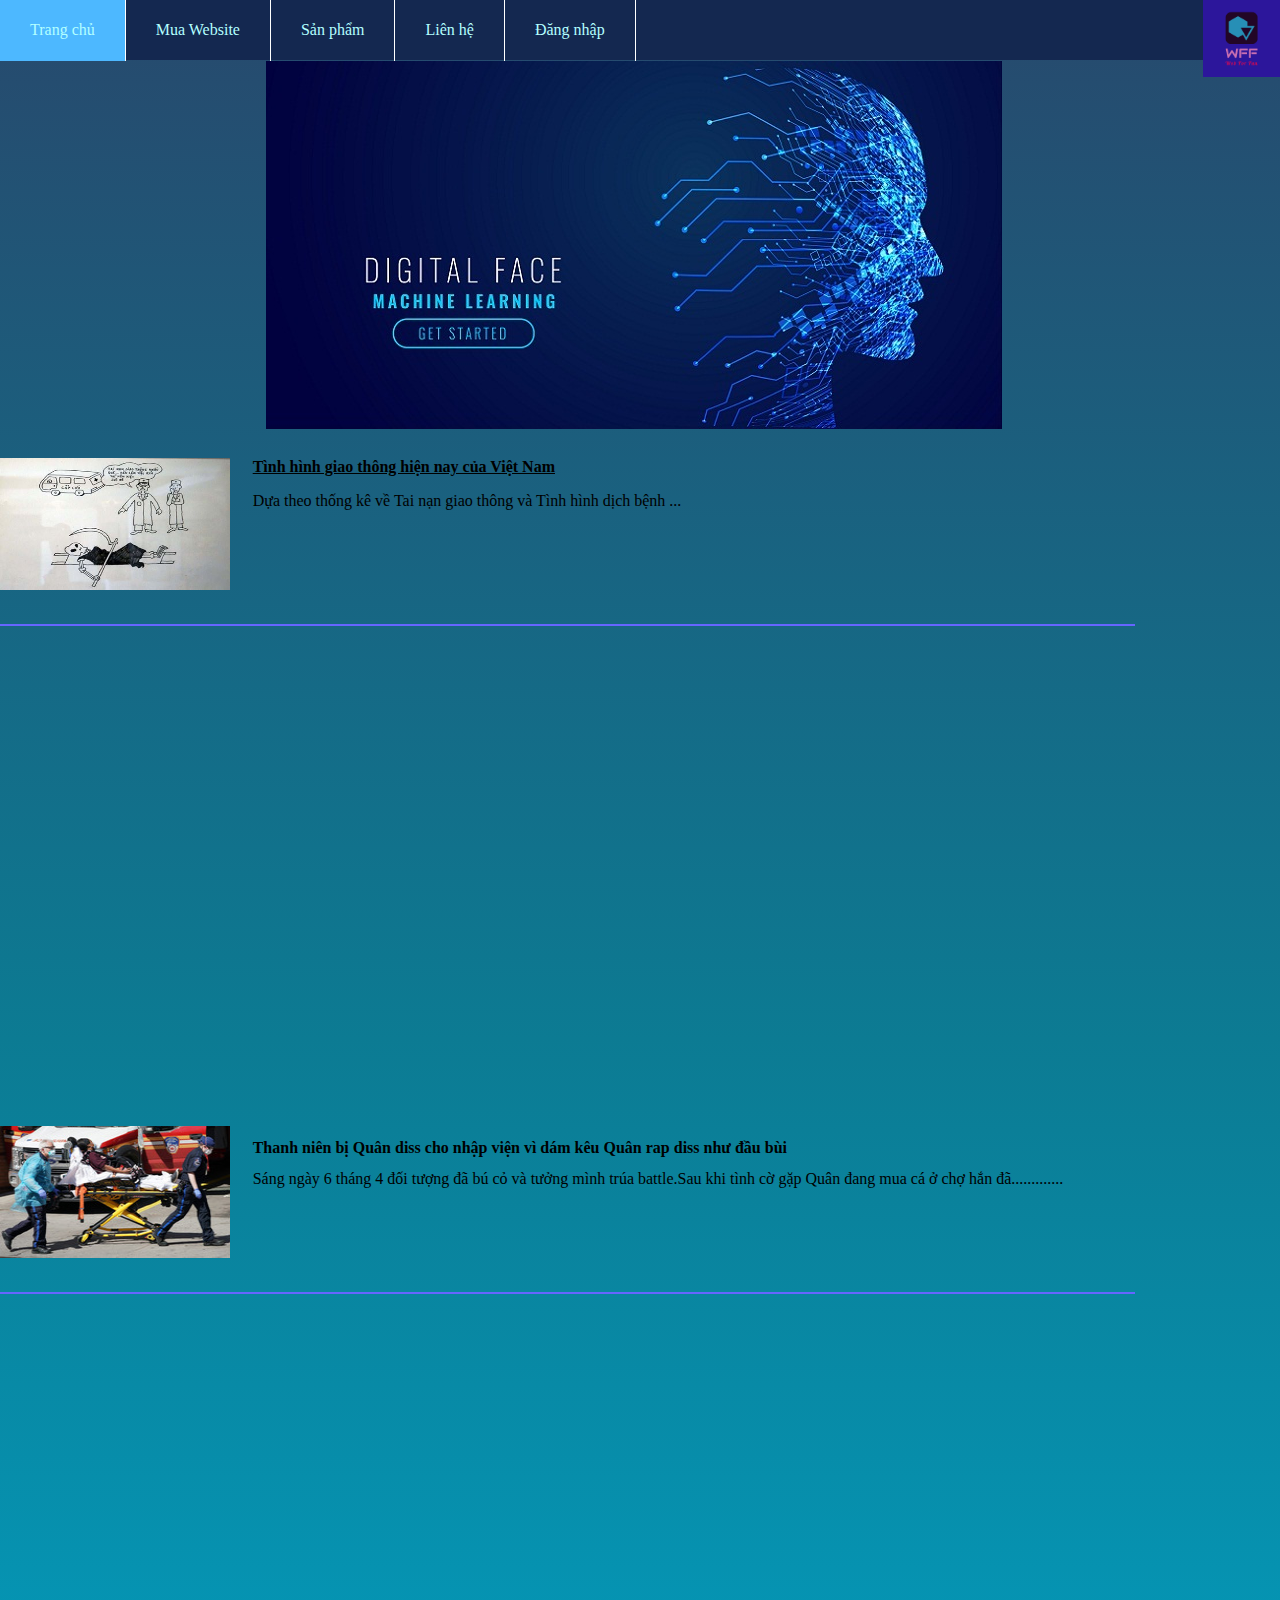
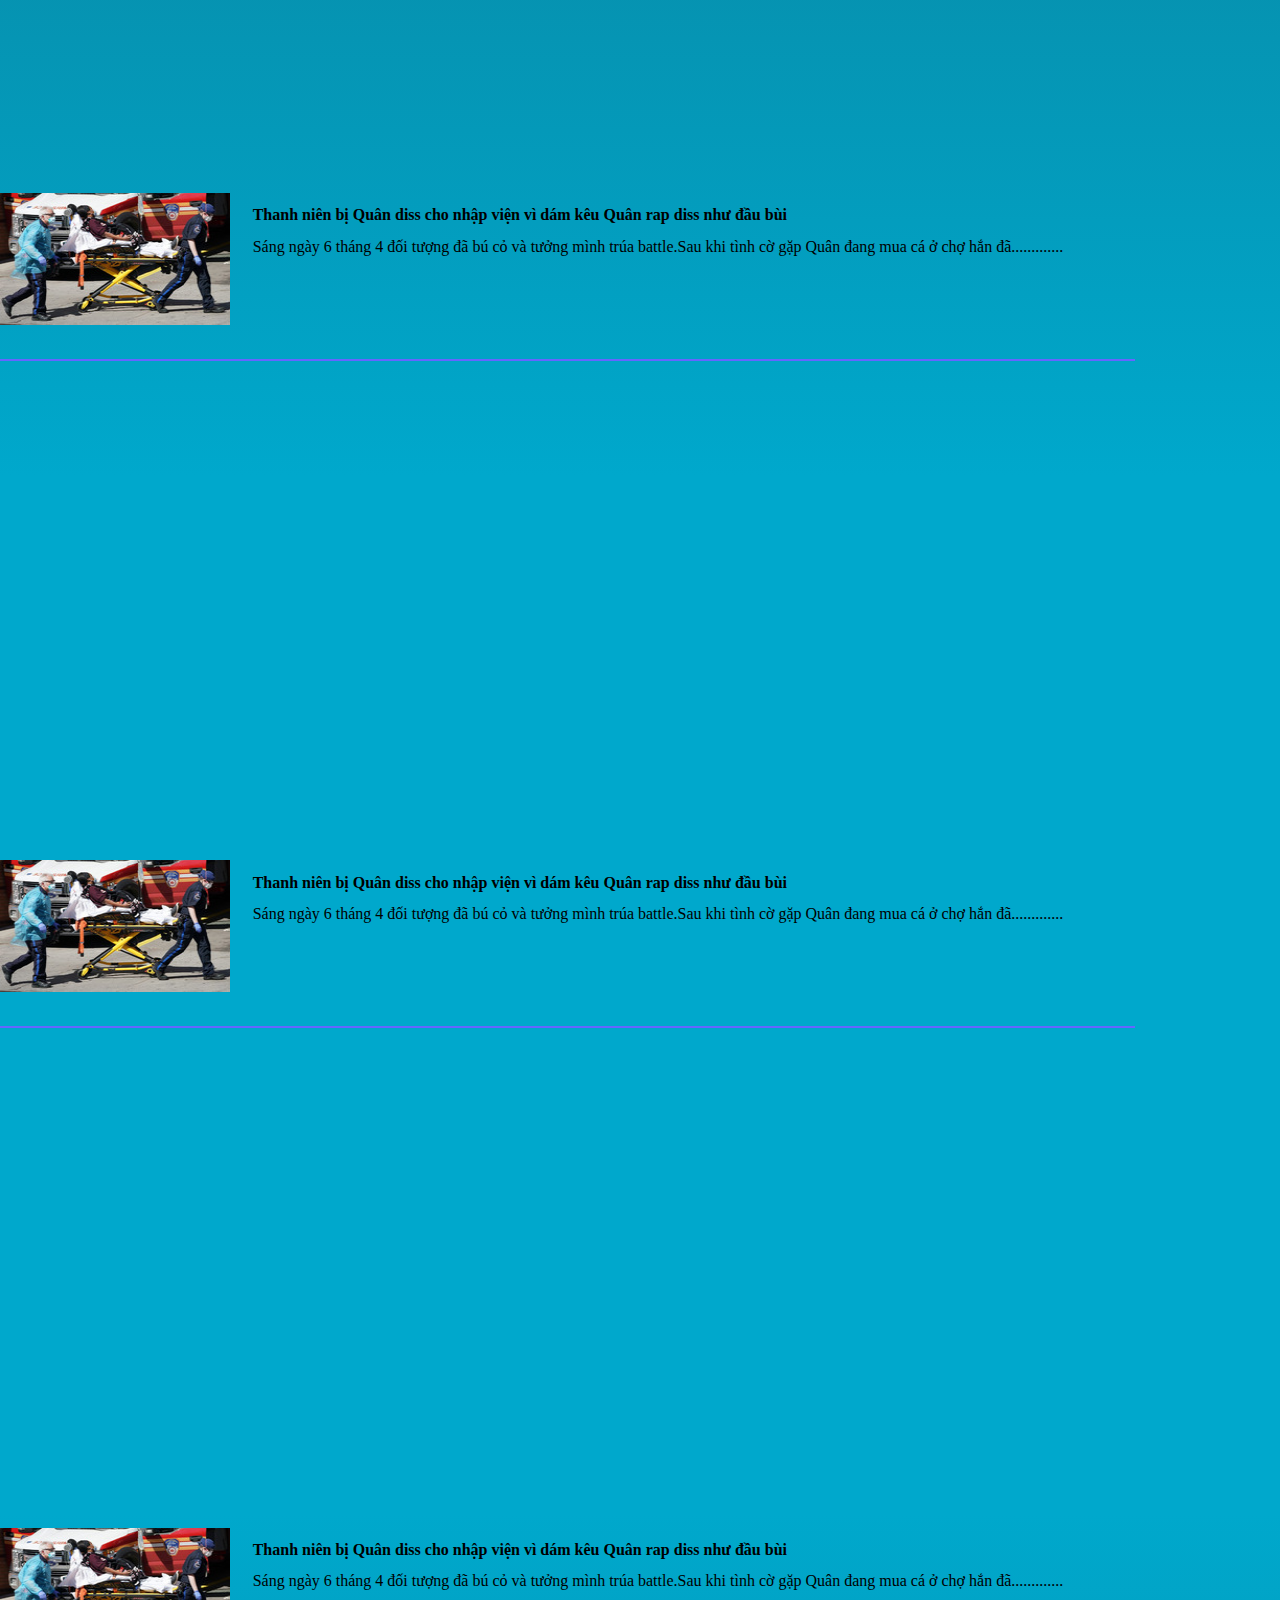
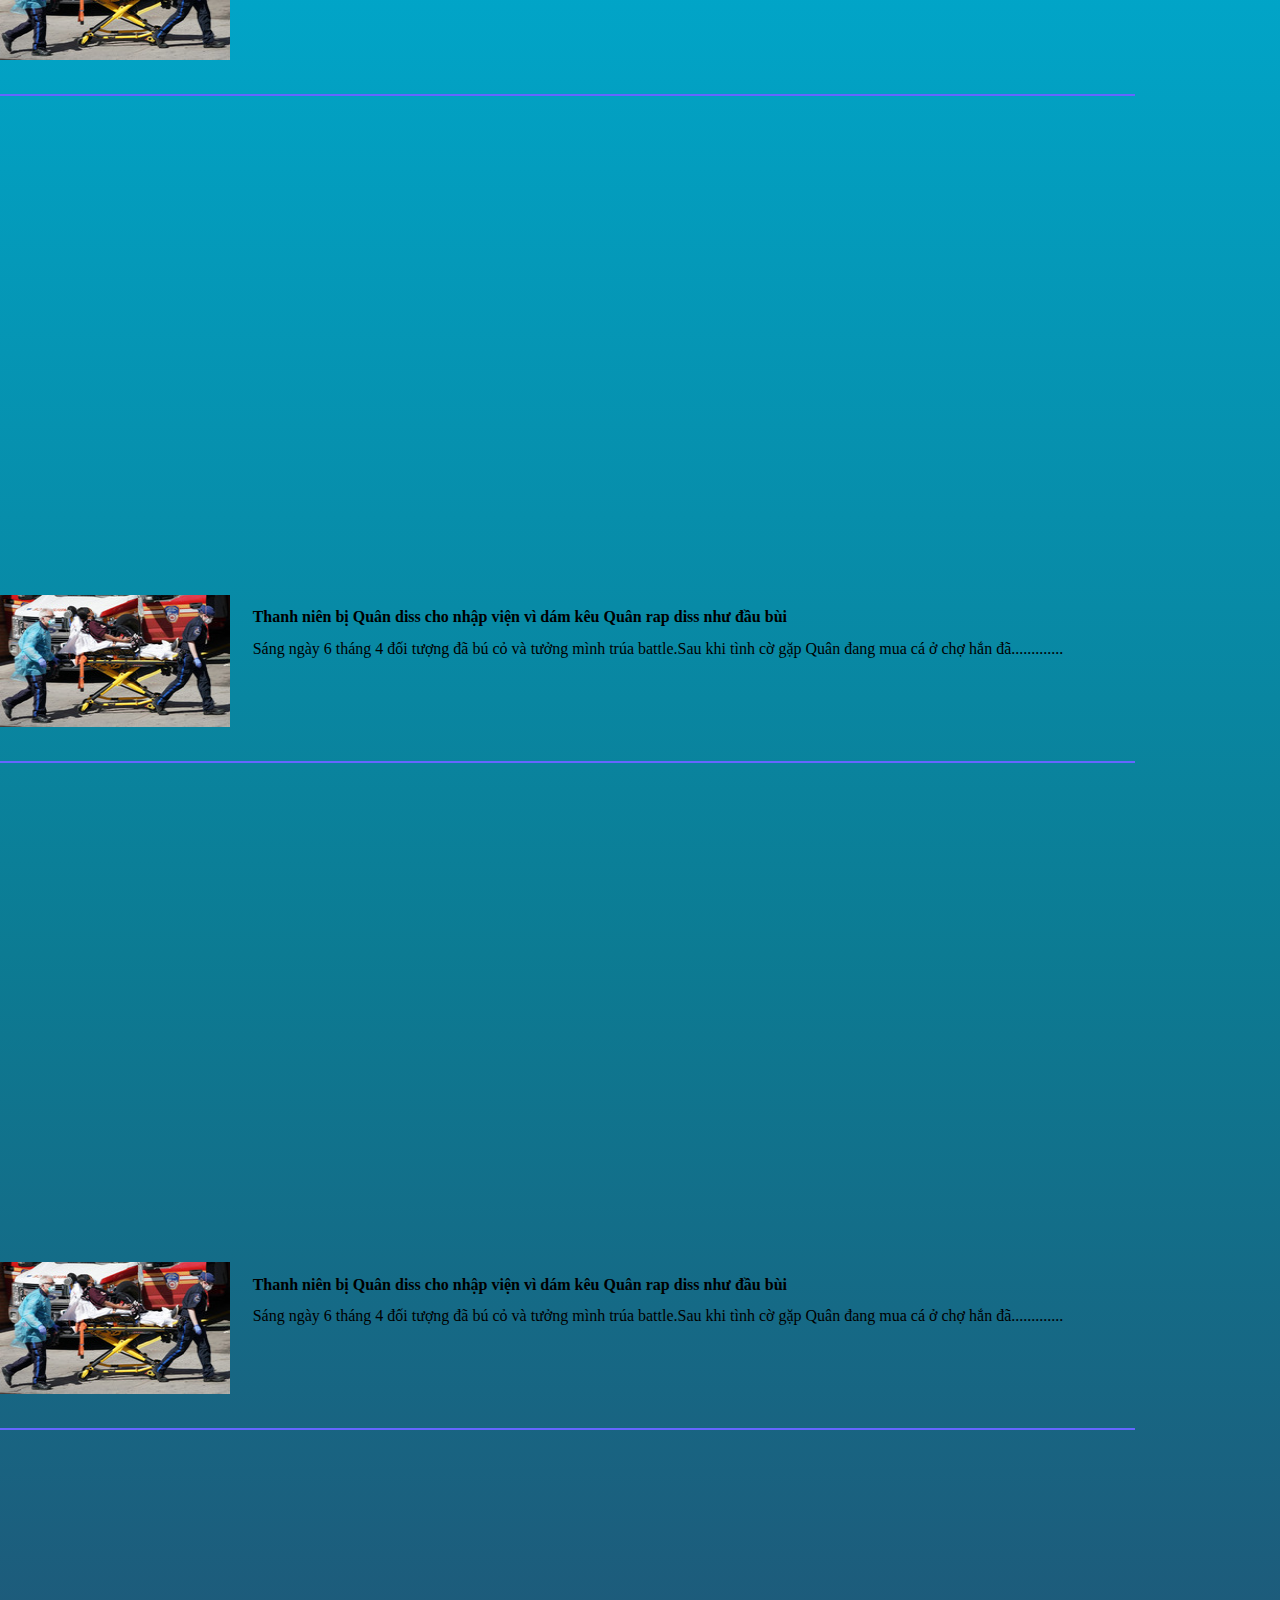
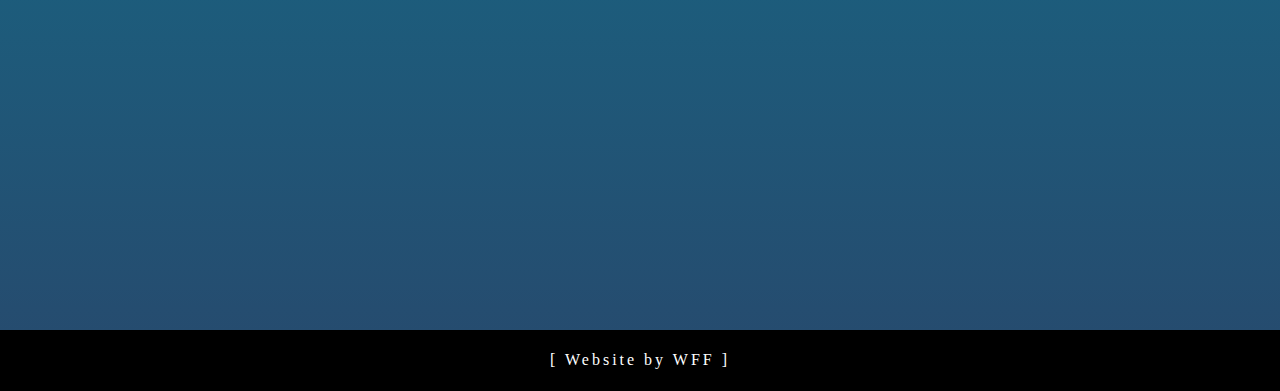
<file: html,css,js/index.html>
<!DOCTYPE html>
<html>
<head>
	<title>trangchu.com</title>
	<meta name="viewport" content="width=device-width, initial-scale=1.0">
	<meta charset="utf-8">
	<link rel="stylesheet" type="text/css" href="dinhdang.css">
</head>
<body>
	<div id="menu-top">
		<ul>
			<li><a href="mywebsite.html" title="Trang chủ" class="active">Trang chủ</a></li>
			<li><a href="muawebsite.html" title="Mua Website" class="hover1">Mua Website</a></li>
			<li><a href="sanpham.html" title="Sản phẩm" class="hover1">Sản phẩm</a></li>
			<li><a href="lienhe.html" title="Liên hệ" class="hover1">Liên hệ</a></li>
			<li><a href="login.html" title="Đăng nhập" class="hover1">Đăng nhập</a></li>
			<img id="concac" src="logo.png">
		</ul>
	</div>
	<div id="banner">
		<img src="background1.jpg">
	</div>
	<div id="main">
			<ul>
				<li>
					<img src="ngu.png">
					<a style="color: black" href="tus1.html"><h2 style="display: inline;">Tình hình giao 
					thông hiện nay của Việt Nam</h2></a>
					<p>Dựa theo thống kê về Tai nạn giao thông và Tình hình dịch bệnh ...
				    </p>
				</li>
				<li>
					<img src="anh1.jpg">
					<h2>Thanh niên bị Quân diss cho nhập viện 
					vì dám kêu Quân rap diss như đầu bùi</h2>
					Sáng ngày 6 tháng 4 đối tượng đã bú cỏ và 
					tưởng mình trúa battle.Sau khi tình cờ gặp 
					Quân đang mua cá ở chợ hắn đã.............
				</li>
				<li>
					<img src="anh1.jpg">
					<h2>Thanh niên bị Quân diss cho nhập viện 
					vì dám kêu Quân rap diss như đầu bùi</h2>
					Sáng ngày 6 tháng 4 đối tượng đã bú cỏ và 
					tưởng mình trúa battle.Sau khi tình cờ gặp 
					Quân đang mua cá ở chợ hắn đã.............
				</li>
				<li>
					<img src="anh1.jpg">
					<h2>Thanh niên bị Quân diss cho nhập viện 
					vì dám kêu Quân rap diss như đầu bùi</h2>
					Sáng ngày 6 tháng 4 đối tượng đã bú cỏ và 
					tưởng mình trúa battle.Sau khi tình cờ gặp 
					Quân đang mua cá ở chợ hắn đã.............
				</li>
				<li>
					<img src="anh1.jpg">
					<h2>Thanh niên bị Quân diss cho nhập viện 
					vì dám kêu Quân rap diss như đầu bùi</h2>
					Sáng ngày 6 tháng 4 đối tượng đã bú cỏ và 
					tưởng mình trúa battle.Sau khi tình cờ gặp 
					Quân đang mua cá ở chợ hắn đã.............
				</li>
				<li>
					<img src="anh1.jpg">
					<h2>Thanh niên bị Quân diss cho nhập viện 
					vì dám kêu Quân rap diss như đầu bùi</h2>
					Sáng ngày 6 tháng 4 đối tượng đã bú cỏ và 
					tưởng mình trúa battle.Sau khi tình cờ gặp 
					Quân đang mua cá ở chợ hắn đã.............
				</li>
				<li>
					<img src="anh1.jpg">
					<h2>Thanh niên bị Quân diss cho nhập viện 
					vì dám kêu Quân rap diss như đầu bùi</h2>
					Sáng ngày 6 tháng 4 đối tượng đã bú cỏ và 
					tưởng mình trúa battle.Sau khi tình cờ gặp 
					Quân đang mua cá ở chợ hắn đã.............
				</li>
			</ul>
		</div>
	<div id="footer">[ Website by WFF ]</div>
</body>
</html>
</file>
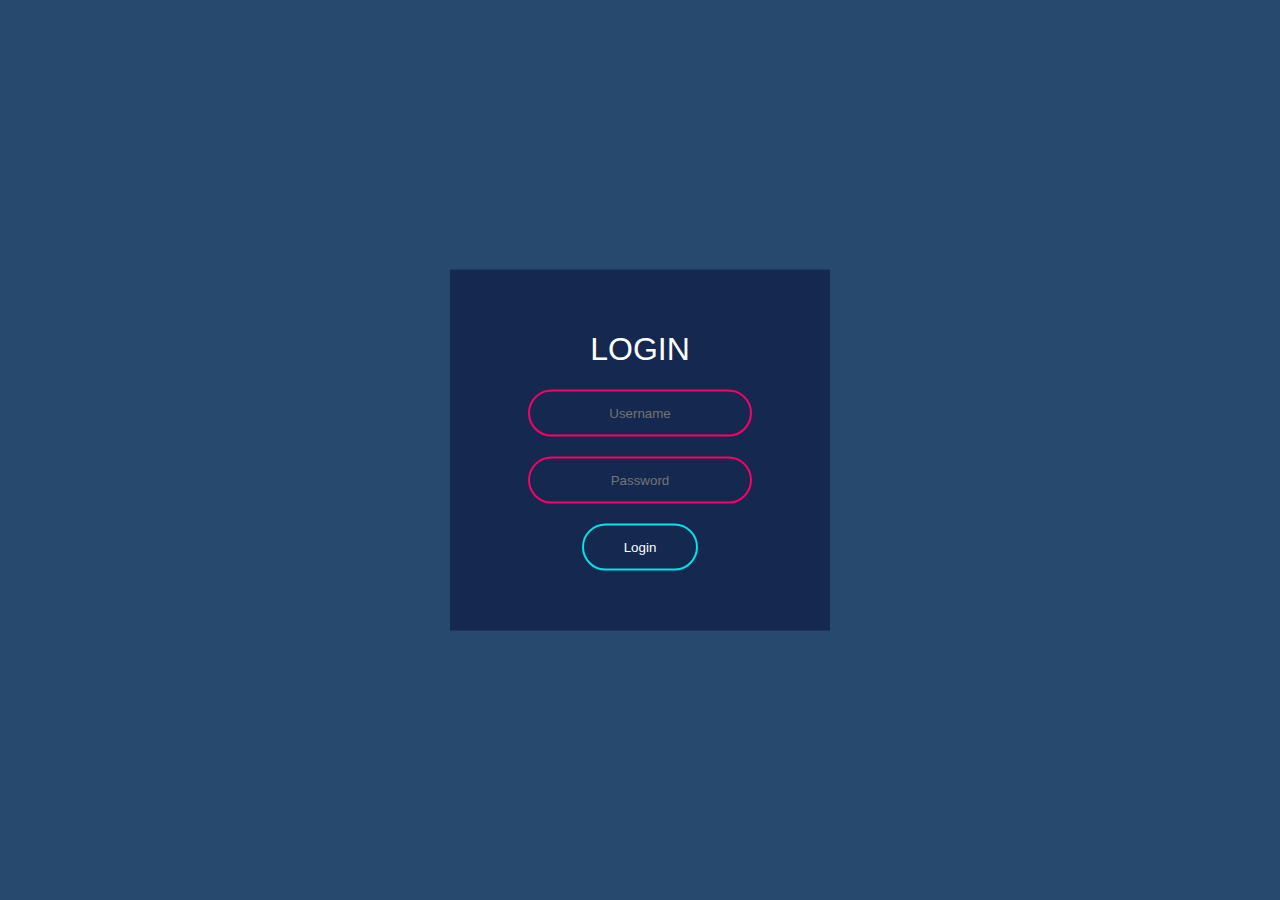
<file: html,css,js/login.html>
<!DOCTYPE html>
<html>
<head>
	<meta name="viewport" content="width=device-width, initial-scale=1.0">
	<meta charset="utf-8">
	<title>login.com</title>
	<style type="text/css">
		body {
			margin: 0;
			padding: 0;
			font-family: sans-serif;
			background-color: #27496d
		}
		.box {
			width: 300px;
			padding: 40px;
			position: absolute;
			top: 50%;
			left: 50%;
			transform: translate(-50%,-50%);
			background-color: #142850;
			text-align: center;
		}
		.box h1 {
			color: white;
			text-transform: uppercase;
			font-weight: 500;
		}
		.box input[type="text"],.box input[type="password"] {
			border: 0;
			background: none;
			display: block;
			margin: 20px auto;
			text-align: center;
			border:  2px solid #ff0066;
			padding:  14px 10px;
			width: 200px; 
			outline: none;
			color: white;
			border-radius: 24px;
			transition: 0.25s;
		}
		.box input[type="text"]:focus,.box input[type="password"]:focus {
			width: 280px;
			border-color: #00e6e6; 
		}
		.box input[type="submit"] {
			border: 0;
			background: none;
			display: block;
			margin: 20px auto;
			text-align: center;
			border:  2px solid #00e6e6;
			padding:  14px 40px;
			outline: none;
			color: white;
			border-radius: 24px;
			transition: 0.25s;
			cursor: pointer;
		}
		.box input[type="submit"]:hover {
			background-color: #008080;
		}
	</style>
</head>
<body>
	<form class="box" action="index.html" method="post">
		<h1>Login</h1>
		<input type="text" name="name" placeholder="Username">
		<input type="password" name="pass" placeholder="Password">
		<input type="submit" name="Login" value="Login">
	</form>
</body>
</html>
</file>
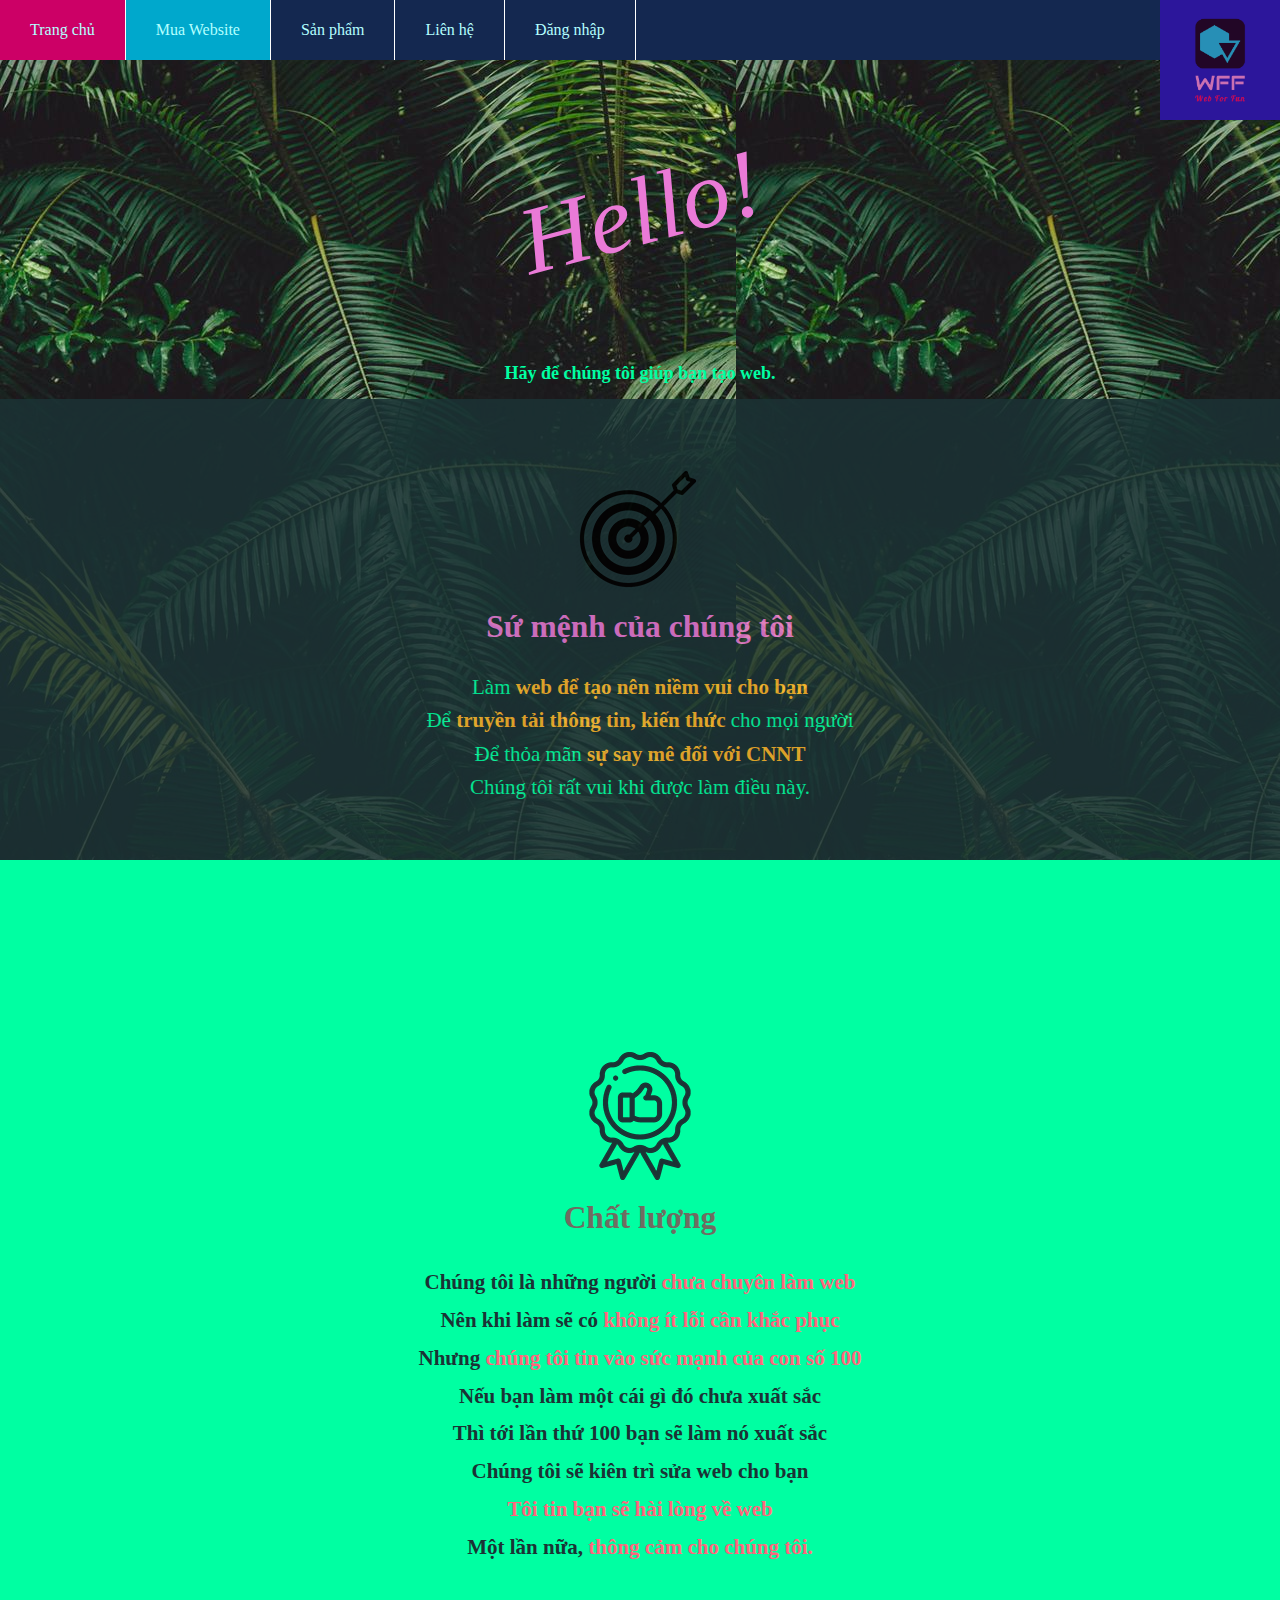
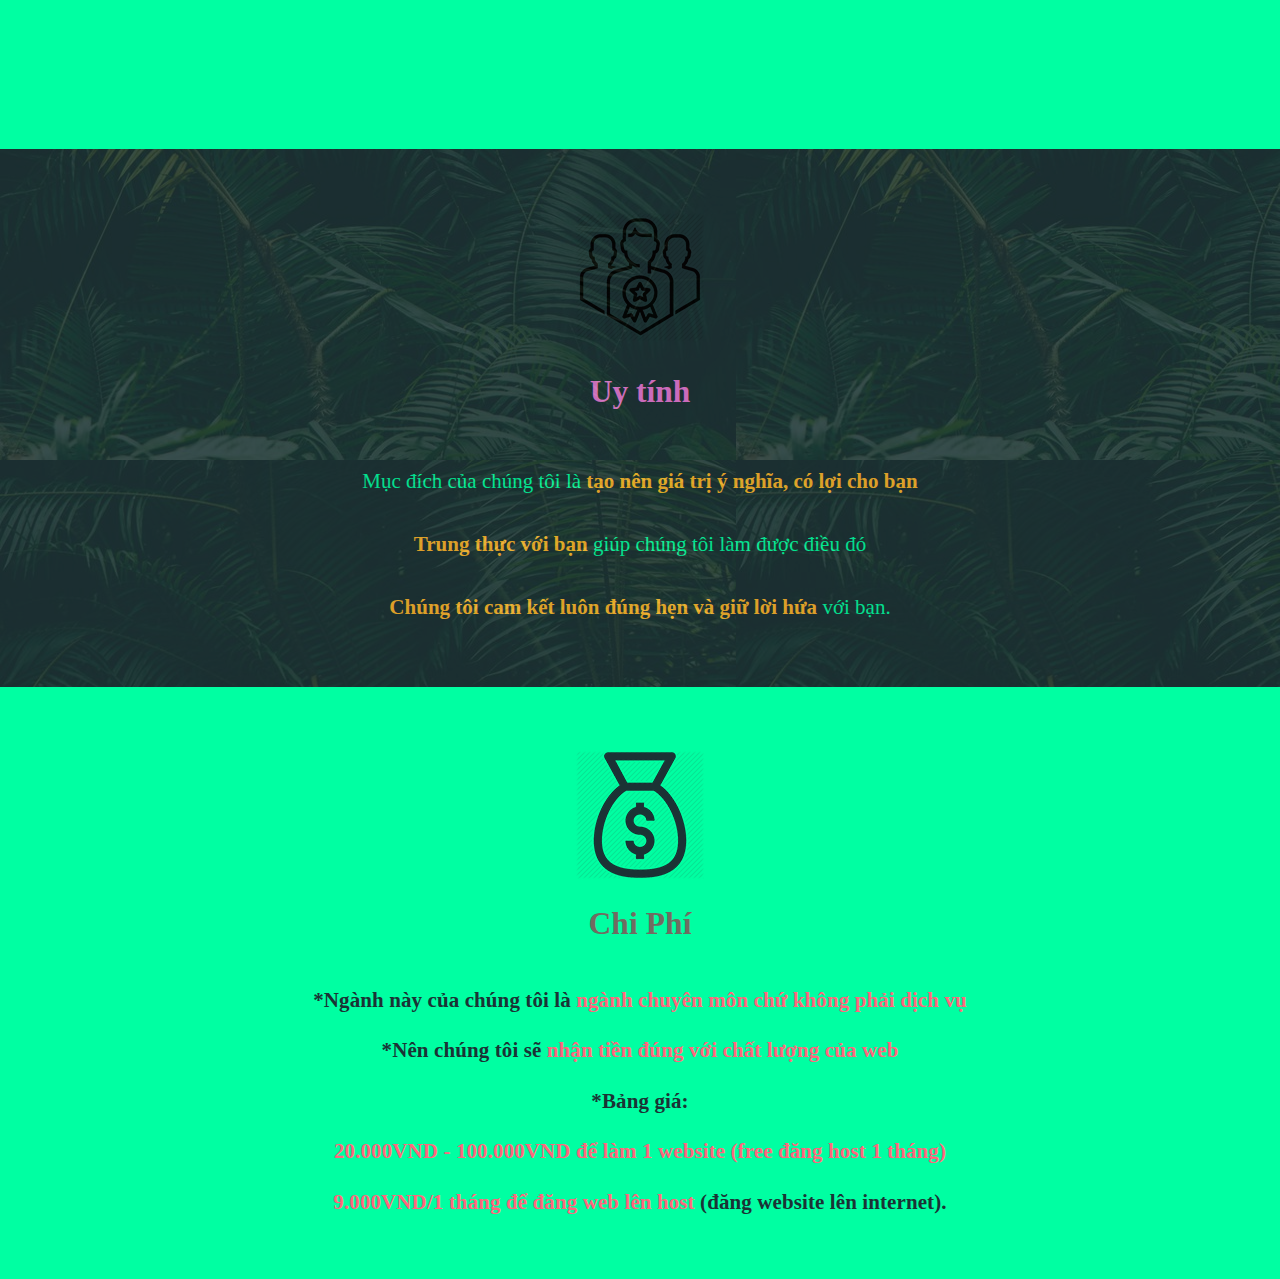
<file: html,css,js/muawebsite.html>
<!DOCTYPE html>
<html>
<head>
	<title>muawebsite.com</title>
    <meta name="viewport" content="width=device-width, initial-scale=1.0">
	<meta charset="utf-8">
	<style type="text/css">
		body {
			background-image:url(pattern.jpg) ;
            background-size: auto;
			font-family: Tahoma;
			margin: 0px auto;
		}
		#menu-top {
			background-color: #142850;
			height: 60px;
			font-size: 16px;
		}
		#menu-top ul {
			margin: 0px;
			padding: 0px;
		}
		#menu-top ul li {
			list-style: none;
			float: left;
		}
		#menu-top ul li a {
			text-decoration: none;
			display: block;
			line-height: 60px;
			padding: 0px 30px 0px 30px;
			color: #b3ffff;
			border-right: solid 1px white;
		}
		#menu-top ul li a.active {
			background-color: #00a8cc;
		}
		.hover1 {
			transition: 0.25s
		}
		.hover1:hover {
			background-color: #cc0066;
		}
		#gt{
            text-align :center;
            color: #00ffa2;
            font-size: 75%;
            font-family: 'Playfair Display', serif;
        }
    #hello {
    text-align :center;
    color: #ea7ad7;
    font-size: 600%;
    font-family: 'Just Another Hand', cursive;
    font-style:italic;
    transform:rotate(-15deg);
    }
    #Tho {
    text-align: center;
    color: #00ffa2;
    font-size: 175%;
    line-height: 80%;
    background-color: #1b3335;
    padding: 5%;
    text-align: center;
    font-family: 'Playfair Display', serif;
    opacity: 0.85;
    }
#Tho2 {
    text-align: center;
    color: #1b3335;
    font-size: 175%;
    line-height: 90%;
    background-color: #00ffa2;
    padding: 15%;
    text-align: center;
    font-family: 'Playfair Display', serif;
    font-weight:bold;
    
    }
#Tho3 {
    text-align: center;
    color: #00ffa2;
    font-size: 175%;
    line-height: 150%;
    background-color: #1b3335;
    padding: 5%;
    text-align: center;
    font-family: 'Playfair Display', serif;
    opacity: 0.85;
    }
#Tho4 {
    text-align: center;
    color: #1b3335;
    font-size: 175%;;
    line-height:120%;
    background-color:#00ffa2;
    padding: 2%;
    text-align: center;
    font-family: 'Playfair Display', serif;
    font-weight:bold;
    letter-spacing:0.1px;
    padding:5%;
    }
#a1{
    font-size:270%;
    color:lightyellow;
    font-family:none;
    font-style:italic;
    border:4px double pink;
    padding:0.5%;
}
#a2{
    font-size:270%;
    color:lightyellow;
    font-family:none;
    font-style:italic;
    border:4px double pink;
    margin-left: -0.4%;
    padding:0.5%;
}
#concac {
    width: 120px;
    float: right;
}    
	</style>	
</head>
<body>
	<div id="menu-top">
		<ul>
			<li><a href="index.html" title="Trang chủ" class="hover1">Trang chủ</a></li>
			<li><a href="muawebsite.html" title="Mua Website" class="active">Mua Website</a></li>
			<li><a href="sanpham.html" title="Sản phẩm" class="hover1">Sản phẩm</a></li>
			<li><a href="lienhe.html" title="Liên hệ" class="hover1">Liên hệ</a></li>
            <li><a href="login.html" title="Đăng nhập" class="hover1">Đăng nhập</a></li>
            <img id="concac" src="logo.png">
		</ul>
	</div>
	<div id="hello"><p>Hello!</p></div>
<div id="gt"><h2>Hãy để chúng tôi giúp bạn tạo web.</h2><div>
<div id="Tho"><img src="Misson.png">
                 <h2 style="color:#ea7ad7">Sứ mệnh của chúng tôi </h2>
                 <br>Làm <strong style="color:#feb72b">web để tạo nên niềm vui cho bạn</strong></br>
                 <br>Để <strong style="color:#feb72b">truyền tải thông tin, kiến thức</strong> cho mọi người</br>
                 <br>Để thỏa mãn <strong style="color:#feb72b">sự say mê đối với CNNT</strong></br>
                 <br>Chúng tôi rất vui khi được làm điều này.</br></div>
<div id="Tho2"><img src="Quality.png">
                 <h2 style="color:#706c61">Chất lượng </h2>
                 <br>Chúng tôi là những người <strong style="color:#ff677d">chưa chuyên làm web</strong></br>
                 <br>Nên khi làm sẽ có <strong style="color:#ff677d">không ít lỗi cần khắc phục</strong></br>
                 <br>Nhưng <strong style="color:#ff677d">chúng tôi tin vào sức mạnh của con số 100</strong></br>
				 <br>Nếu bạn làm một cái gì đó chưa xuất sắc </br>
				 <br>Thì tới lần thứ 100 bạn sẽ làm nó xuất sắc</br>
				 <br>Chúng tôi sẽ kiên trì sửa web cho bạn</br>
				 <br><strong style="color:#ff677d">Tôi tin bạn sẽ hài lòng về web</strong> </br>
                 <br>Một lần nữa, <strong style="color:#ff677d">thông cảm cho chúng tôi.</strong></br></div>
<div id="Tho3"><img src="Prestige.png">
                 <h2 style="color:#ea7ad7">Uy tính </h2>
                 <br>Mục đích của chúng tôi là <strong style="color:#feb72b">tạo nên giá trị ý nghĩa, có lợi cho bạn</strong></br>
                 <br><strong style="color:#feb72b">Trung thực với bạn</strong> giúp chúng tôi làm được điều đó</br>
                 <br><strong style="color:#feb72b">Chúng tôi cam kết luôn đúng hẹn và giữ lời hứa</strong> với bạn.</br></div>
<div id="Tho4"><img src="money.png">
                 <h2 style="color:#706c61">Chi Phí </h2>
                 <br>*Ngành này của chúng tôi là <strong style="color:#ff677d">ngành chuyên môn chứ không phải dịch vụ</strong> </br>
                 <br>*Nên chúng tôi sẽ <strong style="color:#ff677d">nhận tiền đúng với chất lượng của web</strong></br>
				 <br>*Bảng giá:</br>
                 <br><strong style="color:#ff677d">20.000VND - 100.000VND để làm 1 website (free đăng host 1 tháng)</strong></br>
				 <br><strong style="color:#ff677d">9.000VND/1 tháng để đăng web lên host</strong> (đăng website lên internet).</br></div>
</body>
</html>
</file>
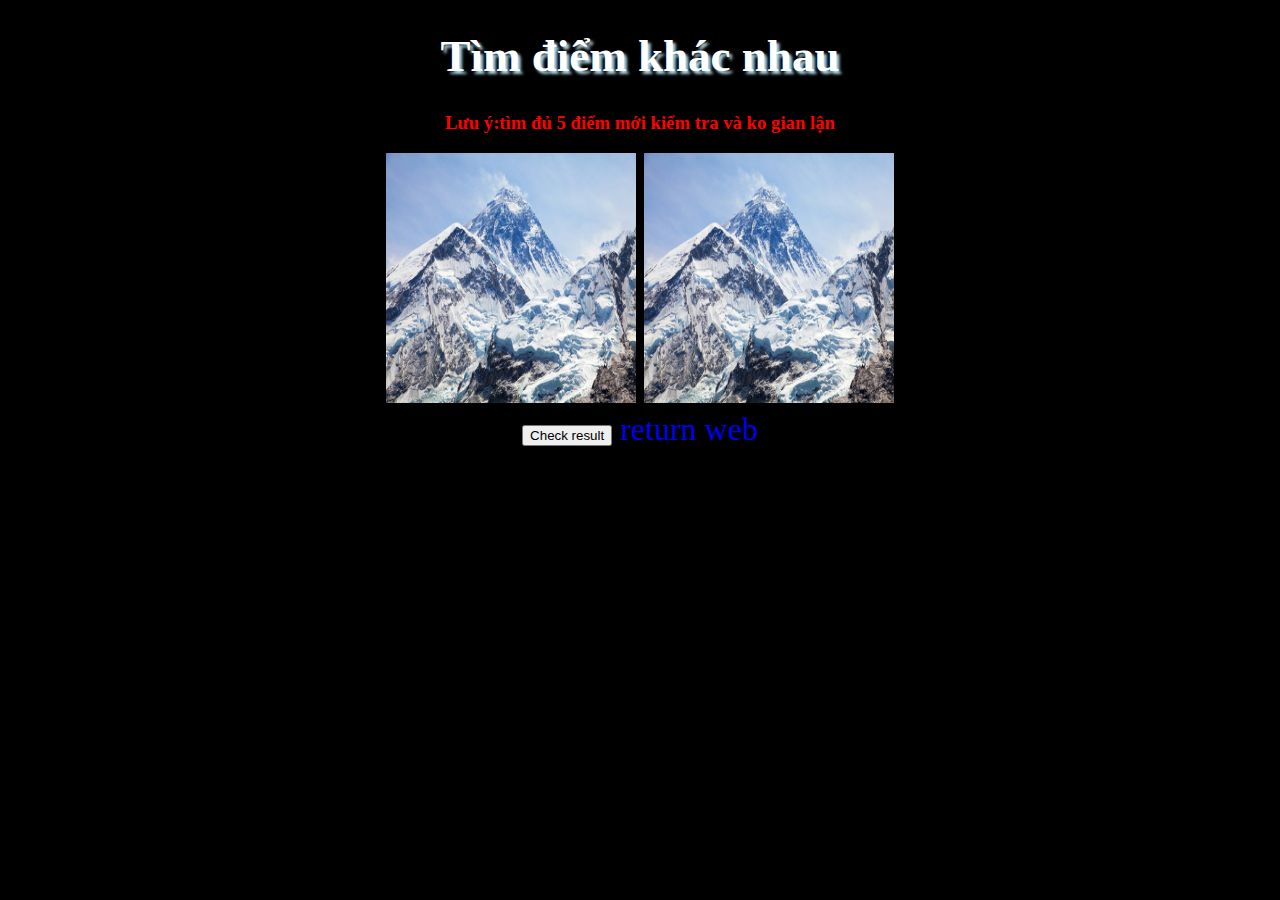
<file: html,css,js/sanpham-game.html>
<!DOCTYPE html>
<html>
<head>
	<meta charset="utf-8">
	<meta name="viewport" content="width=device-width, initial-scale=1.0">
	<title>gamevui.com</title>
	<style type="text/css">
		body {
			background-color: black;
			margin: 0px
		}
		#main h1 {
			color: white;
			font-size: 45px;
			text-shadow: 3px 3px 3px lightblue;
			text-align: center;
		}	
		#main h3 {
			color: red;
			text-align: center;
		}
		#jumpscare {
			position: absolute;
			left: 0px;
			top: 0px;
			width: 100%;
			height: 100%;
			cursor:pointer;
			visibility: hidden;
		}
		#aaa {
			width: 10%;
			height: 10%;
		}
		#main2 {
			text-align: center;
			font-size: 200%
		}
		#main2 a {
			text-decoration: none;
		}
		#main2 img {
			width: 250px;
			height: 250px;
		}
	</style>
</head>
<body>
<div id="main">
<h1>Tìm điểm khác nhau</h1>
<h3>Lưu ý:tìm đủ 5 điểm mới kiểm tra và ko gian lận</h3>
</div>
<div id="main2">
<img src="everest.jpg"> <img src="everest.jpg"><br>
<input type="button" onclick="jumpscare();" value="Check result">
<a href="sanpham.html">return web</a>
</div>
<img id='jumpscare' src="ray2.png">
<audio id="scream" src="audiojumpscare.mp3"></audio>
<script type="text/javascript">
	function jumpscare() {
		var jumpscare = document.getElementById('jumpscare');
			jumpscare.style.visibility='visible';	
		var audio = document.getElementById('scream');
			audio.play();
	}
</script>
</body>
</html>
</file>
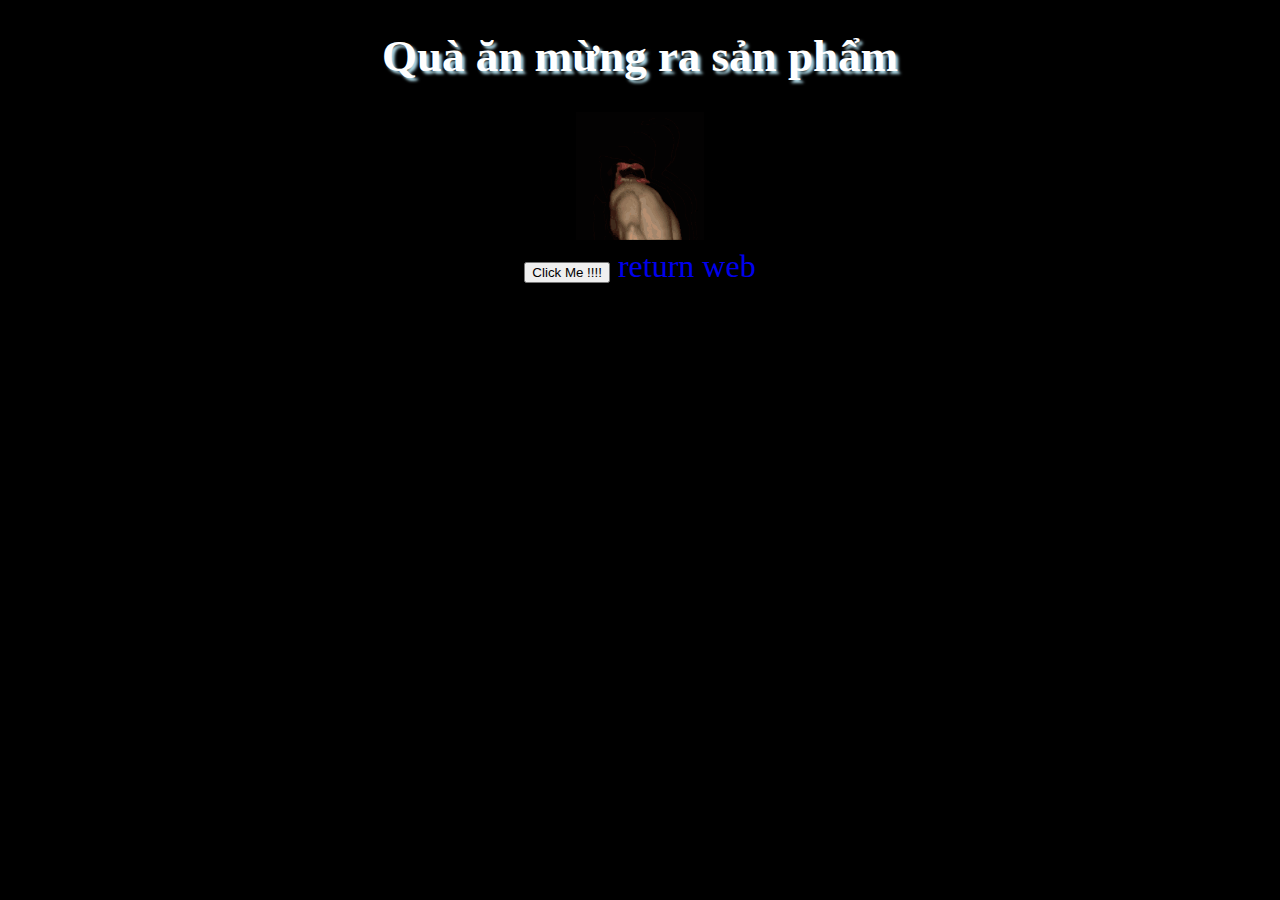
<file: html,css,js/sanpham-jumpscare.html>
<!DOCTYPE html>
<html>
<head>
	<meta charset="utf-8">
	<meta name="viewport" content="width=device-width, initial-scale=1.0">
	<title>jumpscare.com</title>
	<style type="text/css">
		body {
			background-color: black;
			margin: 0px
		}
		#main h1 {
			color: white;
			font-size: 45px;
			text-shadow: 3px 3px 3px lightblue;
			text-align: center;
		}	
		#jumpscare {
			position: absolute;
			left: 0px;
			top: 0px;
			width: 100%;
			height: 100%;
			cursor:pointer;
			visibility: hidden;
		}
		#aaa {
			width: 10%;
			height: 10%;
		}
		#main2 {
			text-align: center;
			font-size: 200%
		}
		#main2 a {
			text-decoration: none;
		}
	</style>
</head>
<body>
<div id="main">
<h1>Quà ăn mừng ra sản phẩm</h1>
</div>
<div id="main2">
<img  id='aaa' src="r.gif"><br>
<input type="button" onclick="jumpscare();" value="Click Me !!!!">
<a href="sanpham.html">return web</a>
</div>
<img id='jumpscare' src="ray2.png">
<audio id="scream" src="audiojumpscare.mp3"></audio>
<script type="text/javascript">
	function jumpscare() {
		var jumpscare = document.getElementById('jumpscare');
			jumpscare.style.visibility='visible';	
		var audio = document.getElementById('scream');
			audio.play();
	}
</script>
</body>
</html>
</file>
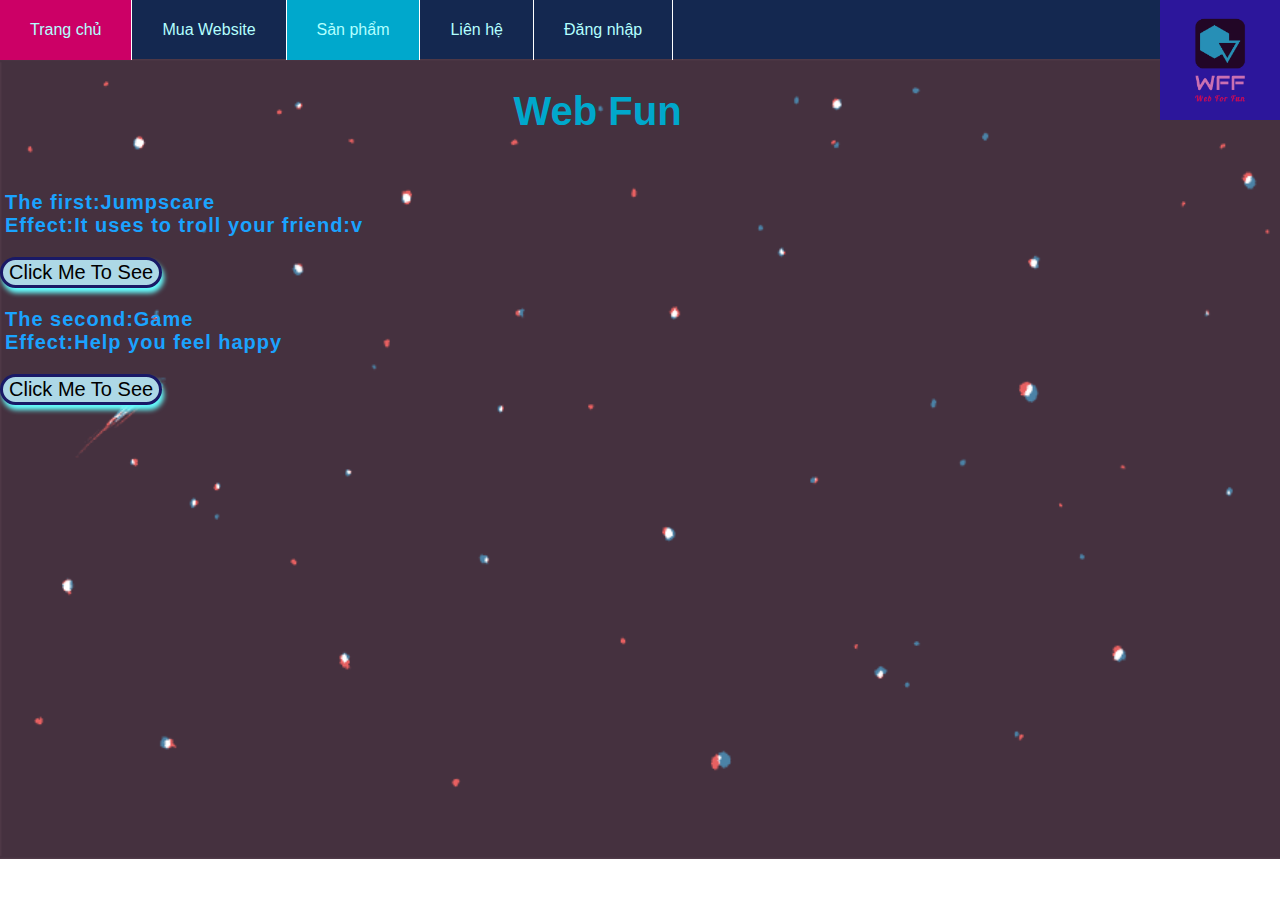
<file: html,css,js/sanpham.html>
<!DOCTYPE html>
<html>
<head>
	<title>sanpham.com</title>
	<meta name="viewport" content="width=device-width, initial-scale=1.0">
	<meta charset="utf-8">
	<style type="text/css">
		body {
			font-family: Helvetica;
			margin: 0px auto;
		}
		#menu-top {
			background-color: #142850;
			height: 60px;
			font-size: 16px;
		}
		#menu-top ul {
			margin: 0px;
			padding: 0px;
		}
		#menu-top ul li {
			list-style: none;
			float: left;
		}
		#menu-top ul li a {
			text-decoration: none;
			display: block;
			line-height: 60px;
			padding: 0px 30px 0px 30px;
			color: #b3ffff;
			border-right: solid 1px white;
		}
		#menu-top ul li a.active {
			background-color: #00a8cc;
		}
		.hover1 {
			transition: 0.5s;
		}
		.hover1:hover {
			background-color: #cc0066;
		}
		#main {
			margin-top: -28px;
			background-image: url(bgr.gif);
			background-size: cover;
			height: 800px;
		}
		#main h1 {
			margin-left: 5px;
			padding: 30px;
			font-size: 40px;
			color: #00a8cc;
			text-align: center;
		}
		#main h3 {
			letter-spacing: 1px;
			margin-left: 5px;
			font-size: 20px;
			color: #1aa3ff;
		}
		#main button {
			border-radius: 17px;
  			border: 3px solid #191966;
  			background-color: lightblue;
  			font-size: 20px;
  			transition: 0.25s;
  			box-shadow: 2px 5px 5px #66ffff;
		}
		#main button:hover {
			background-color: white;
			font-size: 25px;
			box-shadow: 2px 7px 7px #66b3ff;
		}
		#concac {
			width: 120px;
			float: right;
		}
	</style>
</head>
<body>
	<div id="menu-top">
		<ul>
			<li><a href="index.html" title="Trang chủ" class="hover1">Trang chủ</a></li>
			<li><a href="muawebsite.html" title="Mua Website" class="hover1">Mua Website</a></li>
			<li><a href="sanpham.html" title="Sản phẩm" class="active">Sản phẩm</a></li>
			<li><a href="lienhe.html" title="Liên hệ" class="hover1">Liên hệ</a></li>
			<li><a href="login.html" title="Đăng nhập" class="hover1">Đăng nhập</a></li>
			<img id="concac" src="logo.png">
		</ul>
	</div>
	<div id="main">
		<h1>Web Fun</h1>
		<h3>The first:Jumpscare <br> Effect:It uses to troll your friend:v</h3>
		<button onclick="window.location.href = 'sanpham-jumpscare.html'">Click Me To See</button>
		<h3>The second:Game <br> Effect:Help you feel happy</h3>
		<button onclick="window.location.href = 'sanpham-game.html'">Click Me To See</button>
</body>
</html>
</file>
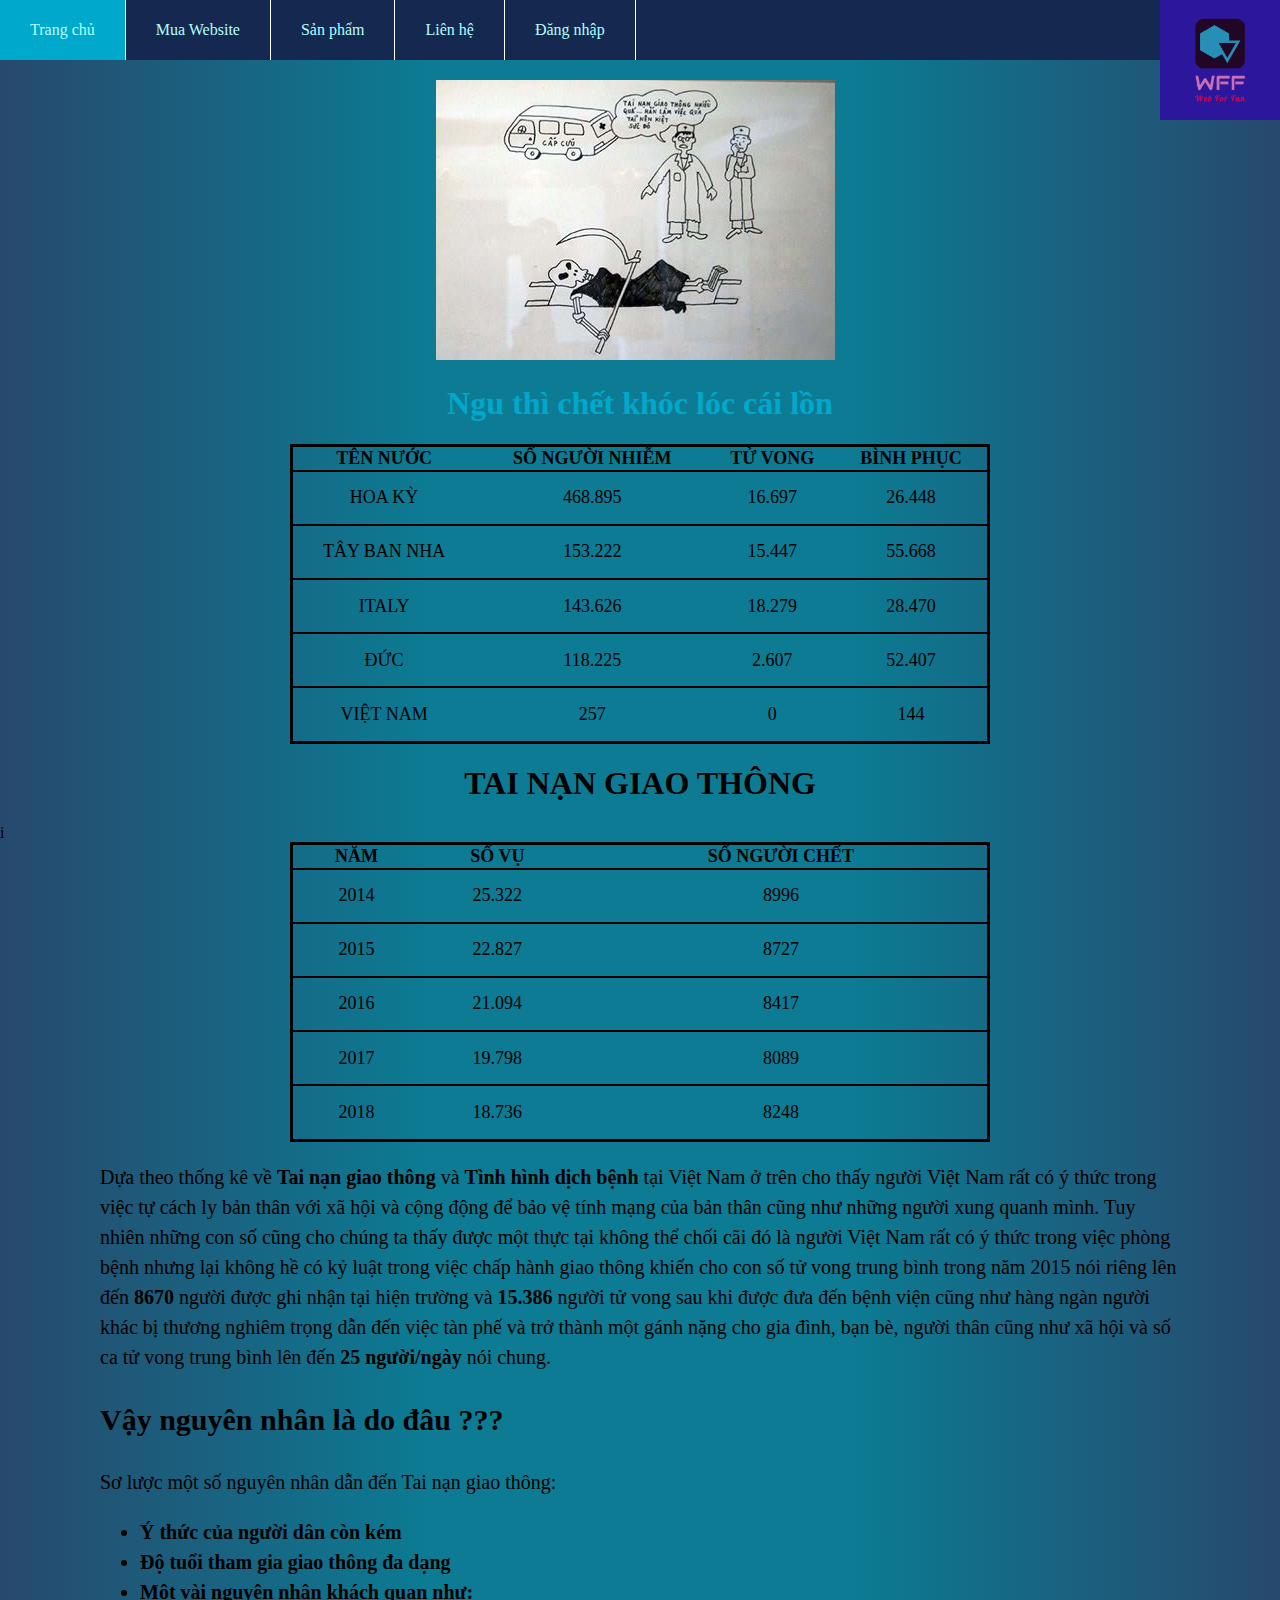
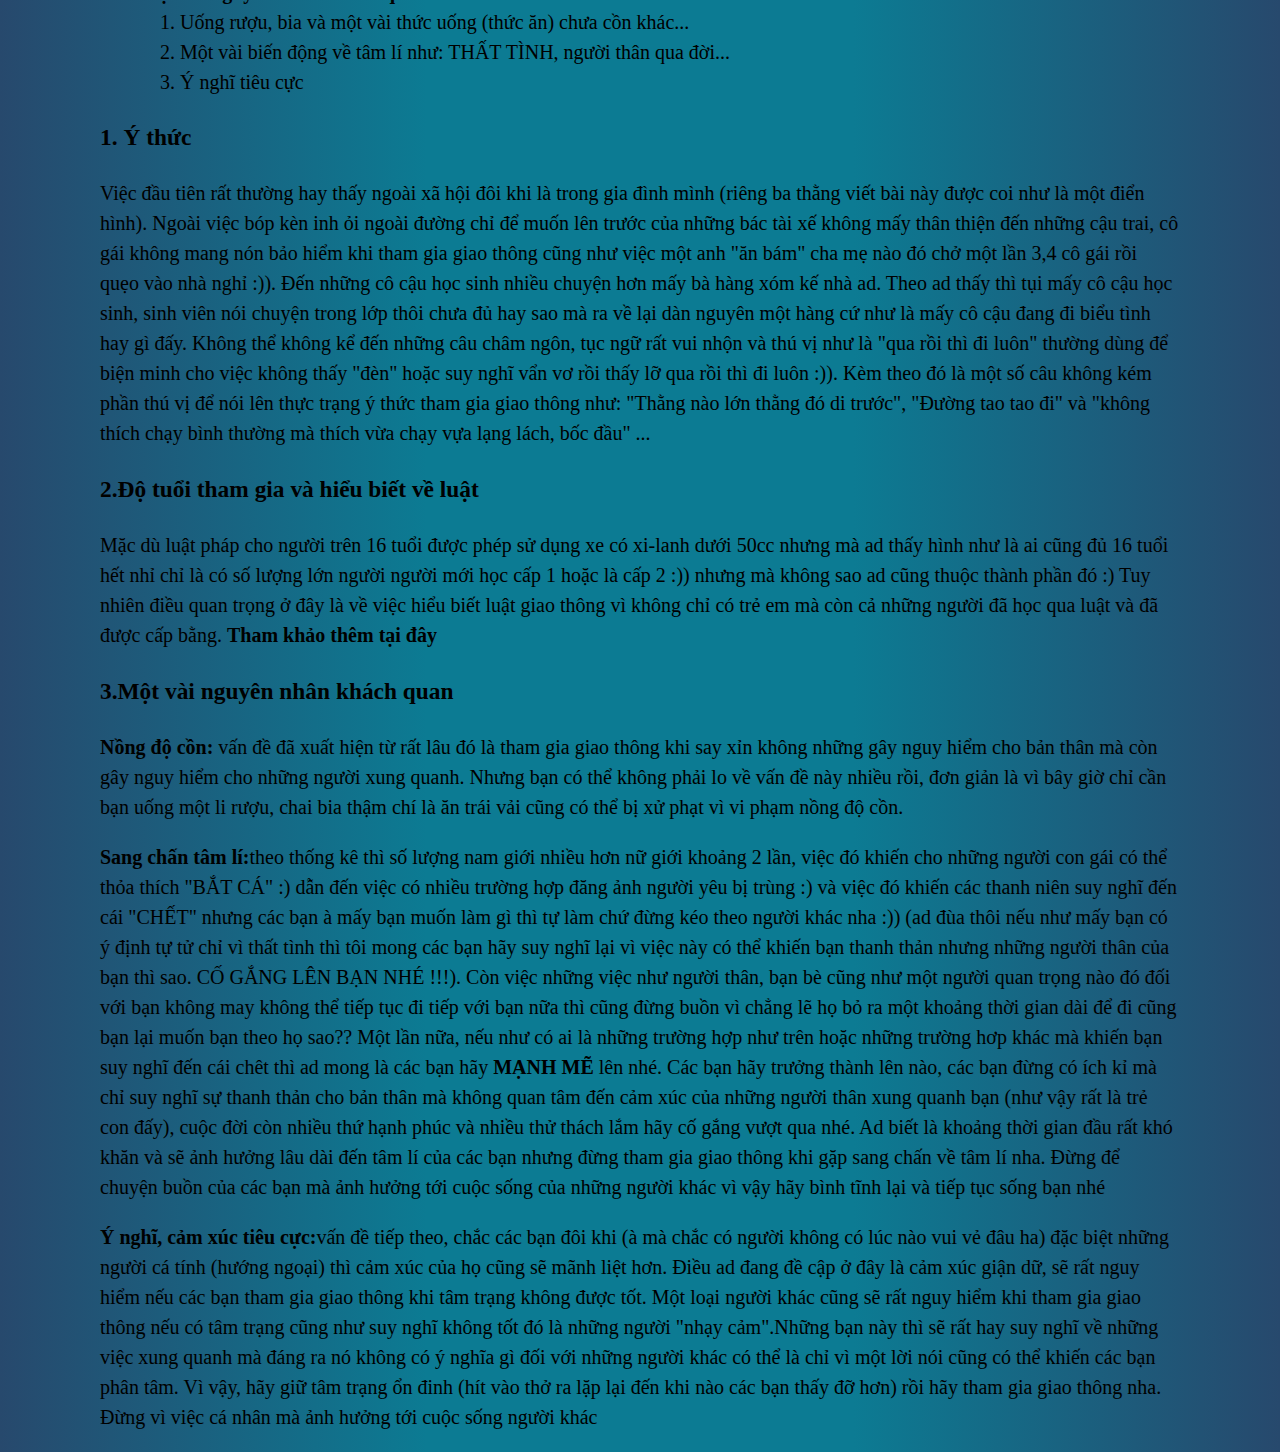
<file: html,css,js/tus1.html>
<!DOCTYPE html>
<html>
<head>
	<title>lienhe.com</title>
	<meta name="viewport" content="width=device-width, initial-scale=1.0">
	<meta charset="utf-8">
	<style type="text/css">
		body {
			font-family: Tahoma;
			font-size: 16px;
			margin: 0px auto;
			background: linear-gradient(-90deg,#27496d, #0c7b93,#0c7b93, #27496d);
		}
		#menu-top {
			background-color: #142850;
			height: 60px;
			font-size: 16px;
		}
		#menu-top ul {
			margin: 0px;
			padding: 0px;
		}
		#menu-top ul li {
			list-style: none;
			float: left;
		}
		#menu-top ul li a {
			text-decoration: none;
			display: block;
			line-height: 60px;
			padding: 0px 30px 0px 30px;
			color: #b3ffff;
			border-right: solid 1px white;
		}
		#menu-top ul li a.active {
			background-color: #00a8cc;
		}
		.hover1 {
			transition: 0.25s
		}
		.hover1:hover {
			background-color: #cc0066;
		}
		table{
			border: 3px solid black;
			width:700px;
			height:300px;
			text-align:center;
			margin:0 auto;
			border-collapse: collapse;
			font-size:18px;
		}
		h1{
    		text-align:center;
		}
		tr{
			border: 2px solid black;
			padding: 10px;
		}
		.space{
    		margin-right: 10px;
		}
		.article a{
			color: black;
			font-weight:bold;
			text-decoration: none;
		}
		.article{
			margin: 20px 100px;
			font-size: 20px;
			line-height:1.5;
		}
		a:hover{
			text-decoration: underline;
		}
		ol li a{
			font-weight:200 !important;
		}	
		#main {
			margin-top: 20px;
		}	
		#anh1 {
			margin-top: 20px;
			margin-left: 110px;
			text-align: center;
			color: #000099;
		}
		#concac {
			width: 120px;
			float: right;
		}
	</style>
</head>
<body>
	<div id="menu-top">
		<ul>
			<li><a href="index.html" title="Trang chủ" class="active">Trang chủ</a></li>
			<li><a href="muawebsite.html" title="Mua Website" class="hover1">Mua Website</a></li>
			<li><a href="sanpham.html" title="Sản phẩm" class="hover1">Sản phẩm</a></li>
			<li><a href="lienhe.html" title="Liên hệ" class="hover1">Liên hệ</a></li>
			<li><a href="login.html" title="Đăng nhập" class="hover1">Đăng nhập</a></li>

			<img id="concac" src="logo.png">
		</ul>
	</div>
	<div id="anh1">
		<img src="ngu.png">
	</div>	
		<h1 style="color: #00a8cc;">Ngu thì chết khóc lóc cái lồn</h1>
	<div id="main">
<table>
    <thead> 
        <th>TÊN NƯỚC</th>
        <th>SỐ NGƯỜI NHIỄM</th>
        <th>TỬ VONG</th>
        <th>BÌNH PHỤC</th>
    </thead>
    <tbody>
<tr>
    <td>HOA KỲ</td>
    <td>468.895</td>
    <td>16.697</td>
    <td>26.448</td>
</tr>
<tr>
    <td>TÂY BAN NHA</td>
    <td>153.222</td>
    <td>15.447</td>
    <td>55.668</td>
</tr>
<tr>
    <td>ITALY</td>
    <td>143.626</td>
    <td>18.279</td>
    <td>28.470</td>
</tr>
<tr>
    <td>ĐỨC</td>
    <td>118.225</td>
    <td>2.607</td>
    <td>52.407</td>
</tr>
<tr>
    <td>VIỆT NAM</td>
    <td>257</td>
    <td>0</td>
    <td>144</td>
</tr>
    </tbody>
</table>
<h1 id="gt">TAI NẠN GIAO THÔNG</h1>
<table>
    <thead>
        <th>NĂM</th>
        <th>SỐ VỤ</th>
        <th>SỐ NGƯỜI CHẾT</th>
    </thead>
    <tbody>
        <tr>
            <td>2014</td>
            <td>25.322</td>
            <td>8996</td>
        </tr>
        <tr>
            <td>2015</td>
            <td>22.827</td>
            <td>8727</td>
        </tr>
        <tr>
            <td>2016</td>
            <td>21.094</td>
            <td>8417</td>
        </tr> 
        <tr>
            <td>2017</td>
            <td>19.798</td>
            <td>8089</td>
        </tr>
        <tr>
            <td>2018</td>
            <td>18.736</td>i
            <td>8248</td>
        </tr>
    </tbody>
</table>
</div>
<nav class="article">
    <p>Dựa theo thống kê về <a href="#gt">Tai nạn giao thông</a> và <a href="#db">Tình hình dịch bệnh</a> tại Việt Nam ở trên cho thấy người Việt Nam rất có ý thức trong việc tự cách ly bản thân với xã hội và cộng động để bảo vệ tính mạng của bản thân cũng như những người xung quanh mình. Tuy nhiên những con số cũng cho chúng ta thấy được một thực tại
    không thể chối cãi đó là người Việt Nam rất có ý thức trong việc phòng bệnh nhưng lại không hề có kỷ luật trong việc chấp hành giao thông khiến cho con số tử vong trung bình trong năm 2015 nói riêng lên đến<strong> 8670</strong> người được ghi nhận tại hiện trường và <strong>15.386</strong> người tử vong sau khi được đưa đến bệnh viện cũng như hàng ngàn người khác bị thương nghiêm trọng
dẫn đến việc tàn phế và trở thành một gánh nặng cho gia đình, bạn bè, người thân cũng như xã hội và số ca tử vong trung bình lên đến <strong>25 người/ngày</strong> nói chung.</p>
<h2>Vậy nguyên nhân là do đâu ???</h2>
<p>Sơ lược một số nguyên nhân dẫn đến Tai nạn giao thông:</p>
<ul>
    <li><a href="#ythuc">Ý thức của người dân còn kém</a></li>
    <li><a href="#tuoi">Độ tuổi tham gia giao thông đa dạng</a></li><!--Liên quan tới hiểu biết về luật giao thông-->
    <li><a href="#khachquan">Một vài nguyên nhân khách quan như:</a></li>
    <ol>
        <li><a href="#men">Uống rượu, bia và một vài thức uống (thức ăn) chưa cồn khác...</a></li>
        <li><a href="#tamli">Một vài biến động về tâm lí như: THẤT TÌNH, người thân qua đời...</a></li>
        <li><a href="#tieucuc">Ý nghĩ tiêu cực</a></li>
    </ol>
</ul>
    <section id="ythuc">
        <h3>1. Ý thức</h3>
        <p>Việc đầu tiên rất thường hay thấy ngoài xã hội đôi khi là trong gia đình mình (riêng ba thằng viết bài này được coi như là một điển hình). Ngoài việc bóp kèn inh ỏi ngoài đường chỉ để muốn lên trước của những bác tài xế không mấy thân thiện đến những cậu trai, cô gái không mang nón bảo hiểm khi tham gia giao thông cũng như việc một anh "ăn bám" cha mẹ nào đó chở một lần 3,4 cô gái rồi quẹo vào nhà nghỉ :)).
            Đến những cô cậu học sinh nhiều chuyện hơn mấy bà hàng xóm kế nhà ad. Theo ad thấy thì tụi mấy cô cậu học sinh, sinh viên nói chuyện trong lớp thôi chưa đủ hay sao mà ra về lại dàn nguyên một hàng cứ như là mấy cô cậu đang đi biểu tình hay gì đấy. 
        Không thể không kể đến những câu châm ngôn, tục ngữ rất vui nhộn và thú vị như là "qua rồi thì đi luôn" thường dùng để biện minh cho việc không thấy "đèn" hoặc suy nghĩ vẩn vơ rồi thấy lỡ qua rồi thì đi luôn :)). Kèm theo đó là một số câu không kém phần thú vị để nói lên thực trạng ý thức tham gia giao thông như: "Thằng nào lớn thằng đó di trước", "Đường tao tao đi" và "không thích chạy bình thường mà thích vừa chạy vựa lạng lách, bốc đầu" ... </p>
    </section>
    <section id="tuoi">
        <h3>2.Độ tuổi tham gia và hiểu biết về luật</h3>
        <p>Mặc dù luật pháp cho người trên 16 tuổi được phép sử dụng xe có xi-lanh dưới 50cc nhưng mà ad thấy hình như là ai cũng đủ 16 tuổi hết nhỉ chỉ là có số lượng lớn người người mới học cấp 1 hoặc là cấp 2 :)) nhưng mà không sao ad cũng thuộc thành phần đó :)
            Tuy nhiên điều quan trọng ở đây là về việc hiểu biết luật giao thông vì không chỉ có trẻ em mà còn cả những người đã học qua luật và đã được cấp bằng. <a href="https://www.google.com/search?ei=r0GRXpHmD6Hcz7sP-6mfcA&q=T%E1%BB%B0+BI%E1%BA%BET+L%C3%8AN+GOOGLE+M%C3%80+TRA+%C4%90I+TH%E1%BB%9CI+%C4%90%E1%BA%A0I+N%C3%80O+M%C3%80+C%C3%92N+%C4%90%E1%BB%A2I+ch%C3%A8n+link&oq=T%E1%BB%B0+BI%E1%BA%BET+L%C3%8AN+GOOGLE+M%C3%80+TRA+%C4%90I+TH%E1%BB%9CI+%C4%90%E1%BA%A0I+N%C3%80O+M%C3%80+C%C3%92N+%C4%90%E1%BB%A2I+ch%C3%A8n+link&gs_lcp=[base64]&sclient=psy-ab&ved=0ahUKEwjR-ZGEv9_oAhUh7nMBHfvUBw4Q4dUDCAw&uact=5" target="_blank">Tham khảo thêm tại đây</a> </p>
    </section>
    <section id="khachquan">
        <h3>3.Một vài nguyên nhân khách quan</h3>
        <p id="men"><strong>Nồng độ cồn:</strong> vấn đề đã xuất hiện từ rất lâu đó là tham gia giao thông khi say xỉn không những gây nguy hiểm cho bản thân mà còn gây nguy hiểm cho những người xung quanh. Nhưng bạn có thể không phải lo về vấn đề này nhiều rồi, đơn giản là vì bây giờ chỉ cần bạn uống một li rượu, chai bia thậm chí là ăn trái vải cũng có thể bị xử phạt vì vi phạm nồng độ cồn. </p>
        <p id="tamli"><strong>Sang chấn tâm lí:</strong>theo thống kê thì số lượng nam giới nhiều hơn nữ giới khoảng <span style="font-size:20px">2</span> lần, việc đó khiến cho những người con gái có thể thỏa thích "BẮT CÁ" :) dẫn đến việc có nhiều trường hợp đăng ảnh người yêu bị trùng :) và việc đó khiến các thanh niên suy nghĩ đến cái "CHẾT" nhưng các bạn à mấy bạn muốn làm gì thì tự làm chứ đừng kéo theo người khác nha :)) (ad đùa thôi nếu như mấy bạn có ý định tự tử chỉ vì thất tình thì tôi mong các bạn hãy suy nghĩ lại vì việc này có thể khiến bạn thanh thản nhưng những người thân của bạn thì sao. CỐ GẮNG LÊN BẠN NHÉ !!!). Còn việc những việc như người thân, bạn bè cũng như một người quan trọng nào đó đối với bạn không may không thể tiếp tục đi tiếp với bạn nữa thì cũng đừng buồn vì chẳng lẽ họ bỏ ra một khoảng thời gian dài để đi cũng bạn lại muốn bạn theo họ sao?? Một lần nữa, nếu như có ai là những trường hợp như trên hoặc những trường hơp khác mà khiến bạn suy nghĩ đến 
        cái chêt thì ad mong là các bạn hãy <strong>MẠNH MẼ</strong> lên nhé. Các bạn hãy trưởng thành lên nào, các bạn đừng có ích kỉ mà chỉ suy nghĩ sự thanh thản cho bản thân mà không quan tâm đến cảm xúc của những người thân xung quanh bạn (như vậy rất là trẻ con đấy), cuộc đời còn nhiều thứ hạnh phúc và nhiều thử thách lắm hãy cố gắng vượt qua nhé. Ad biết là khoảng thời gian đầu rất khó khăn và sẽ ảnh hưởng lâu dài đến tâm lí của các bạn nhưng đừng tham gia giao thông khi gặp sang chấn về tâm lí nha. Đừng để chuyện buồn của các bạn mà ảnh hưởng tới cuộc sống của những người khác vì vậy hãy bình tĩnh lại và tiếp tục sống bạn nhé</p>
        <p id="tieucuc"><strong>Ý nghĩ, cảm xúc tiêu cực:</strong>vấn đề tiếp theo, chắc các bạn đôi khi (à mà chắc có người không có lúc nào vui vẻ đâu ha) đặc biệt những người cá tính (hướng ngoại) thì cảm xúc của họ cũng sẽ mãnh liệt hơn. Điều ad đang đề cập ở đây là cảm xúc giận dữ, sẽ rất nguy hiểm nếu các bạn tham gia giao thông khi tâm trạng không được tốt. Một loại người khác cũng sẽ rất nguy hiểm khi tham gia giao thông nếu có tâm trạng cũng như suy nghĩ không tốt đó là những người "nhạy cảm".Những bạn này thì sẽ rất hay suy nghĩ về những việc xung quanh mà đáng ra nó không có ý nghĩa gì đối với những người khác có thể là chỉ vì một lời nói cũng có thể khiến các bạn phân tâm. Vì vậy, hãy giữ tâm trạng ổn đinh (hít vào thở ra lặp lại đến khi nào các bạn thấy đỡ hơn) rồi hãy tham gia giao thông nha. Đừng vì việc cá nhân mà ảnh hưởng tới cuộc sống người khác</p>
    </section>
</nav>
    </body>
</html>
</file>
<file: html,css,js/dinhdang.css>
@media(min-width:350px){
	#menu{
		display: none;
	}
	#menu-small{
		list-style: none;
		color:red;
	}
	#menu-small{
		display:none;
	}
	#menu-top-small:hover #menu-small{
		 display: block;
	}
}
@media(min-width:1600px){
	#menu{
		display: block;
	}
	#menu-top-small{
		display: none;
	}
}
body {
	font-family: Tahoma;
	font-size: 100%;
	margin: 0 auto;
	background: linear-gradient(#27496d, #0c7b93,#00a8cc,#00a8cc,#0c7b93, #27496d);
}
#menu-top {
	background-color: #142850;
	height: 60px;
}
#menu-top ul {
	margin: 0;
	padding: 0;
}
#menu-top ul li {
	list-style: none;
	float: left;
}
#menu-top ul li a {
	text-decoration: none;
	display: block;
	line-height: 380%;
	padding: 0 30px 0px 30px;
	color: #b3ffff;
	border-right: solid 1px white;
}
#menu-top ul li a.active {
	background-color: #4db8ff;
}
#banner {
	text-align: center;
}
#main {
	margin-top: 2%;
	float: left;
	min-height: 400px;
}
#main ul {
	margin: 0;
	padding: 0;
}
#main ul li {
	list-style: none;
	clear: left;
	border-bottom: 2px solid #6666ff; 
	float: left;
	margin-bottom: 61.6%; 
	width:140%;
}
#banner img{
	padding-left: 5%;
}
#main ul li img {
	float: left;
	margin-right: 2%; 
	margin-bottom: 3%; 
}
#main ul li h2 {
	font-size: 100%;
}
#main img {
	width: 230px;
	height: 132px;
}
#footer {
	background-color: black;
	text-align: center;
	line-height: 380%;
	color: white;
	clear: left;
	letter-spacing: 3px;
}
.hover1 {
	transition: 1s;
}
.hover1:hover {
	background-color: #cc0066;
}
#concac {
	width: 6%;
	float: right;
}
</file>
